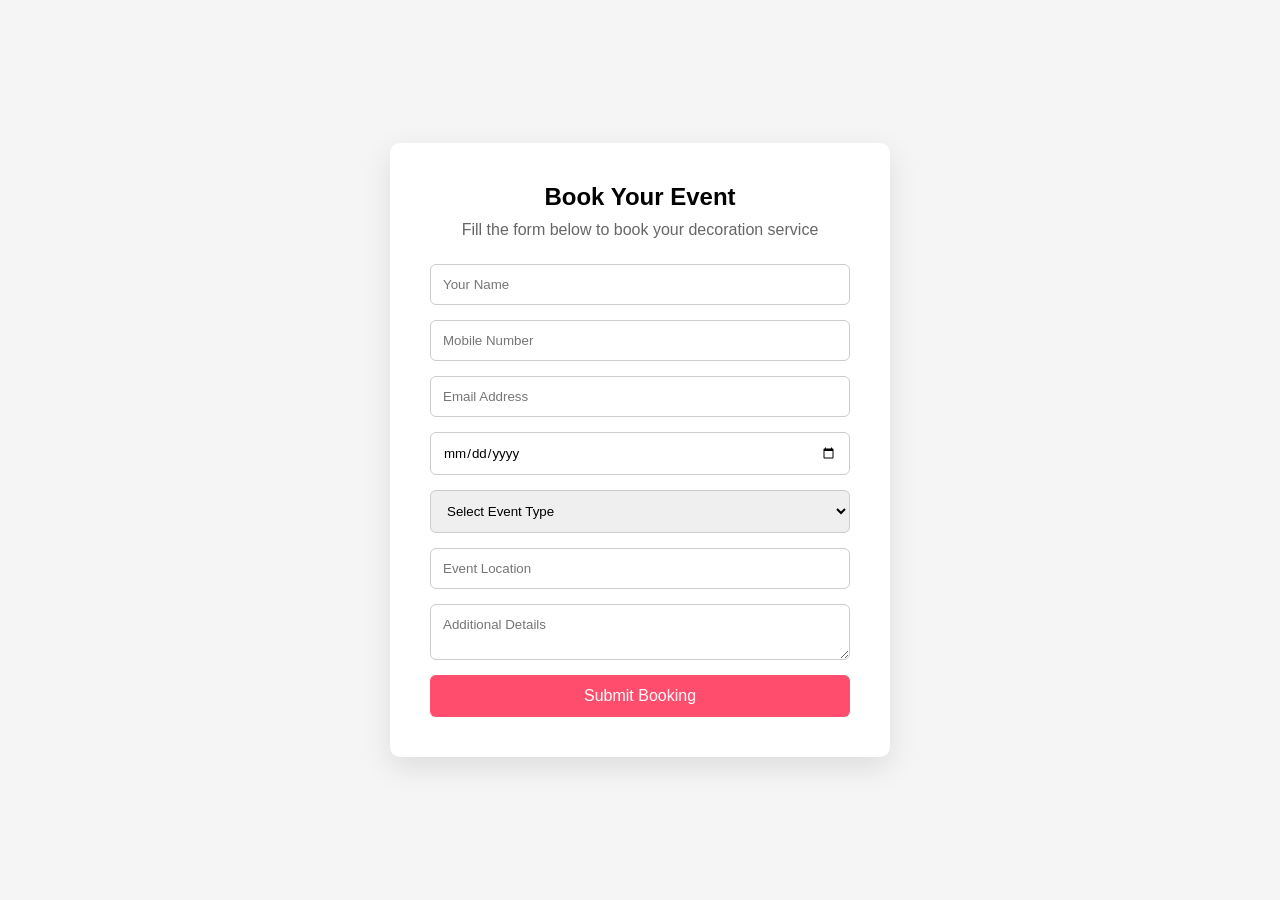
<file: create-event.html>
<!doctype html>
<html lang="en">
  <head>
    <meta charset="UTF-8" />
    <meta name="viewport" content="width=device-width, initial-scale=1.0" />
    <title>Event Booking</title>
    <link rel="stylesheet" href="CSS/create-event.css" />
  </head>

  <body>
    <section class="booking">
      <div class="booking-container">
        <h2>Book Your Event</h2>
        <p>Fill the form below to book your decoration service</p>

        <form id="bookingForm" >
          <input type="text" name="name" placeholder="Your Name" required />

          <input type="tel" name="phone" placeholder="Mobile Number" required />

          <input type="email" name="email" placeholder="Email Address" />

          <input type="date" name="date" required />

          <select name="eventType" required>
            <option value="">Select Event Type</option>
            <option>Wedding</option>
            <option>Birthday</option>
            <option>Anniversary</option>
            <option>Baby Shower</option>
            <option>Party</option>
          </select>

          <input type="text" name="location" placeholder="Event Location" required />

          <textarea name="details" placeholder="Additional Details"></textarea>

          <button type="submit">Submit Booking</button>
        </form>
      </div>
    </section>
    <script src="JS/create-event.js"></script>
  </body>
</html>
</file>
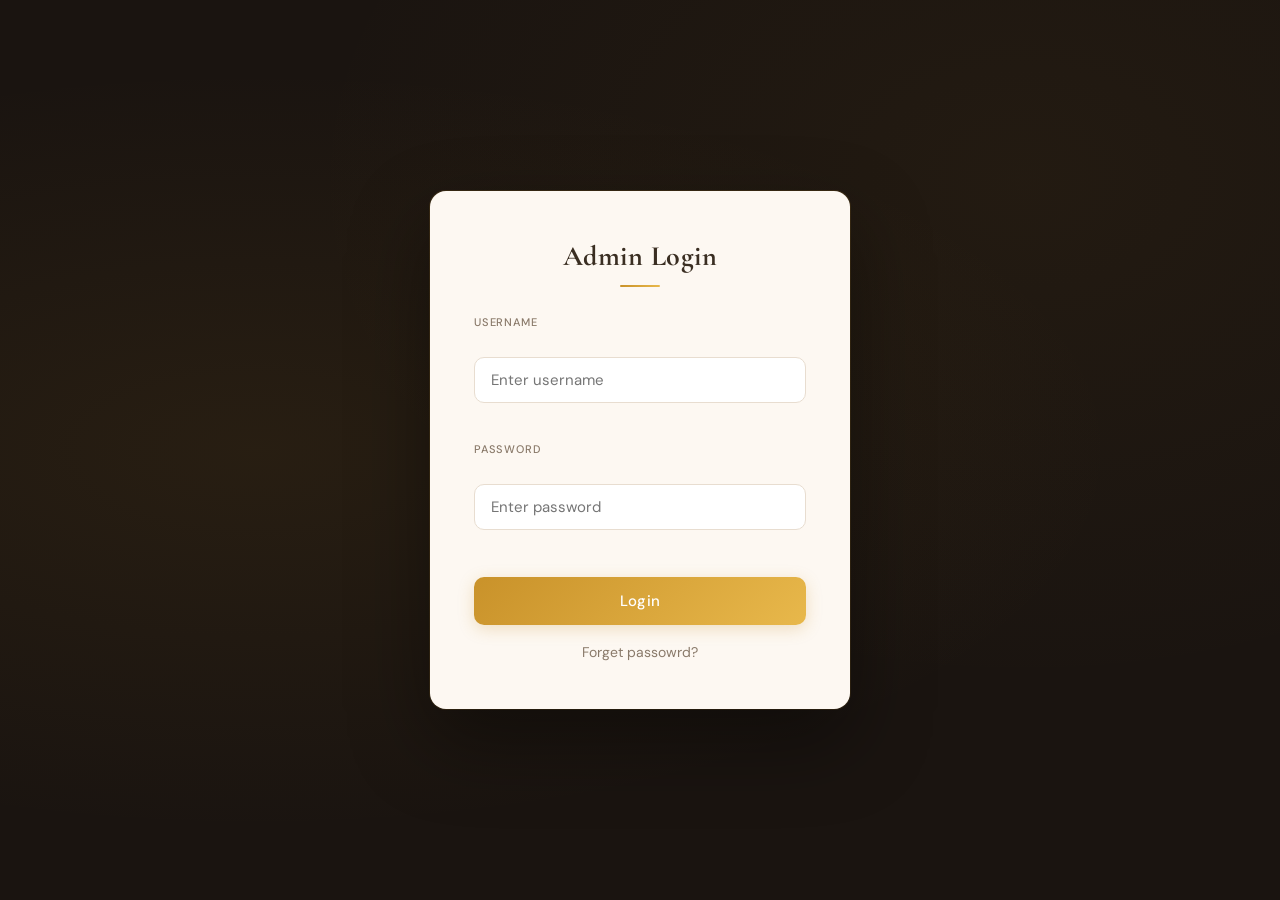
<file: dashboard.html>
<!doctype html>
<html lang="en">

<head>
  <meta charset="UTF-8" />
  <meta name="viewport" content="width=device-width, initial-scale=1.0" />
  <title>Admin Dashboard</title>
  <link rel="stylesheet" href="CSS/dashboard.css" />

</head>

<body>

  <!-- SIDEBAR -->
  <div class="sidebar">
    <div class="sidebar-header">
      <h2>Shiv Shakti Admin</h2>
    </div>
    <ul class="sidebar-nav">
      <li class="active" data-section="dashboard">Dashboard</li>
      <li data-section="specialization">Specialization</li>
      <li data-section="bookings">Bookings</li>
      <li data-section="enquiries">Enquiries</li>
      <li data-section="reviews">Reviews</li>
      <li data-section="settings">Settings</li>
    </ul>
  </div>

  <!-- MAIN CONTENT -->
  <div class="main-content">

    <!-- Top Header -->
    <div class="top-header">
      <div class="user-info">
        <span>Admin</span>
        <button class="logout-btn" onclick="logout()">Logout</button>
      </div>
    </div>

    <!-- DASHBOARD SUMMARY -->
    <div class="section" id="dashboard">
      <h2 class="section-title">Welcome to Admin Dashboard</h2>
      <div class="dashboard-summary">
        <div class="summary-card" id="total-enquiries">
          <h3>Enquiries</h3>
          <p>0</p>
        </div>
        <div class="summary-card" id="total-bookings">
          <h3>Bookings</h3>
          <p>0</p>
        </div>
        <div class="summary-card" id="total-specialization">
          <h3>Specialization</h3>
          <p>0</p>
        </div>
        <div class="summary-card" id="total-reviews">
          <h3>Reviews</h3>
          <p>0</p>
        </div>
      </div>
    </div>

    <!-- SPECIALIZATION SECTION -->
    <div class="section" id="specialization" style="display: none">
      <h2 class="section-title">Specialization Cards</h2>
      <button class="add-card-btn" id="addSpecBtn">+ Add New Card</button>
      <div class="cards-section" id="specialization-cards">
        <!-- Specialization cards dynamically added here -->
      </div>
    </div>

    <!-- BOOKINGS SECTION -->
    <div class="section" id="bookings" style="display: none">
      <h2 class="section-title">Bookings</h2>
      <div id="bookings-cards" class="cards-container"></div>
    </div>

    <!-- ENQUIRIES SECTION -->
    <div class="section" id="enquiries" style="display: none">
      <h2 class="section-title">Enquiries</h2>
      <div id="enquiries-cards" class="cards-container"></div>
    </div>

    <!-- REVIEWS SECTION -->
    <div class="section" id="reviews" style="display: none">
      <h2 class="section-title">Reviews</h2>
      <div id="reviews-cards" class="cards-container"></div>
    </div>
    <!-- SETTINGS SECTION -->
    <div class="section" id="settings" style="display: none">
      <h2 class="section-title">Account Settings</h2>
      <div class="settings-grid">

        <!-- Change Password -->
        <div class="settings-card">
          <h3 class="settings-card-title">🔒 Change Password</h3>
          <label class="settings-label">Current Password</label>
          <input type="password" id="currentPassword" placeholder="Enter current password" class="settings-input" />
          <label class="settings-label">New Password</label>
          <input type="password" id="newPassword" placeholder="Min. 6 characters" class="settings-input" />
          <label class="settings-label">Confirm New Password</label>
          <input type="password" id="confirmNewPassword" placeholder="Re-enter new password" class="settings-input" />
          <button onclick="changePassword()" class="settings-btn settings-btn-dark">Update Password</button>
          <div id="change-pass-msg" class="settings-msg"></div>
        </div>

        <!-- Delete Account -->
        <div class="settings-card settings-card-danger">
          <h3 class="settings-card-title danger">⚠️ Delete Account</h3>
          <p class="settings-desc">This will permanently delete the admin account. You will be redirected to
            registration to create a new one.</p>
          <label class="settings-label">Confirm Password</label>
          <input type="password" id="deletePassword" placeholder="Enter your password to confirm"
            class="settings-input settings-input-danger" />
          <button onclick="deleteAccount()" class="settings-btn settings-btn-danger">Delete Account</button>
          <div id="delete-acc-msg" class="settings-msg"></div>
        </div>

      </div>
    </div>

  </div>

  <!-- MODAL FOR ADD SPECIALIZATION CARD -->
  <div id="card-modal" class="modal">
    <div class="modal-content">
      <span class="close-btn">&times;</span>
      <h2 id="modal-title">Add New Specialization</h2>

      <form id="card-form">
        <label for="card-image">Cover Image *</label>
        <input type="file" id="card-image" accept="image/*" required />

        <label for="card-title">Title *</label>
        <input type="text" id="card-title" placeholder="e.g. Wedding, Birthday, Mandap" required />

        <label for="card-desc">Description *</label>
        <textarea id="card-desc" placeholder="Short description of this specialization" required></textarea>

        <button type="submit" id="modal-submit-btn">Add Card</button>
      </form>
    </div>
  </div>

  <script src="JS/dashboard.js"></script>
</body>

</html>
</file>
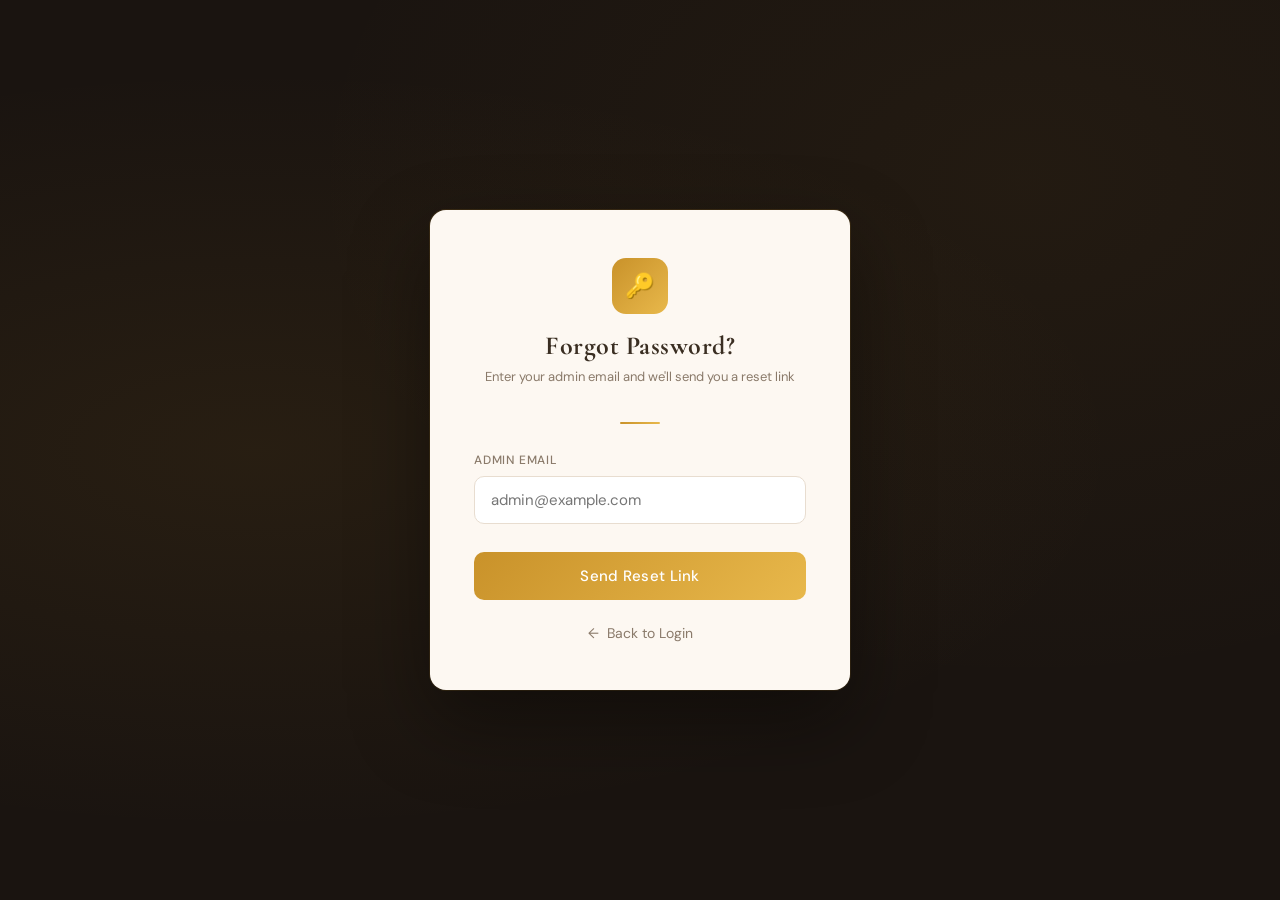
<file: forgot-password.html>
<!doctype html>
<html lang="en">
  <head>
    <meta charset="UTF-8" />
    <meta name="viewport" content="width=device-width, initial-scale=1.0" />
    <title>Forgot Password — Shiv Shakti Admin</title>
    <link href="https://fonts.googleapis.com/css2?family=Cormorant+Garamond:wght@400;600;700&family=DM+Sans:wght@300;400;500&display=swap" rel="stylesheet" />
    <style>
      *, *::before, *::after { box-sizing: border-box; margin: 0; padding: 0; }

      :root {
        --gold: #c9922a;
        --gold-light: #e8b84b;
        --dark: #1a1410;
        --card-bg: #fdf8f2;
        --border: #e8ddd0;
        --text: #3a2e22;
        --muted: #8a7a6a;
      }

      body {
        font-family: 'DM Sans', sans-serif;
        background: var(--dark);
        min-height: 100vh;
        display: flex;
        align-items: center;
        justify-content: center;
        padding: 20px;
        background-image:
          radial-gradient(ellipse at 20% 50%, rgba(201,146,42,0.08) 0%, transparent 60%),
          radial-gradient(ellipse at 80% 20%, rgba(201,146,42,0.05) 0%, transparent 50%);
      }

      .card {
        background: var(--card-bg);
        border-radius: 16px;
        padding: 48px 44px;
        width: 100%;
        max-width: 420px;
        box-shadow: 0 32px 80px rgba(0,0,0,0.4), 0 0 0 1px rgba(201,146,42,0.15);
        animation: slideUp 0.5s cubic-bezier(0.22, 1, 0.36, 1);
      }

      @keyframes slideUp {
        from { opacity: 0; transform: translateY(24px); }
        to   { opacity: 1; transform: translateY(0); }
      }

      .brand {
        text-align: center;
        margin-bottom: 36px;
      }

      .brand-icon {
        width: 56px;
        height: 56px;
        background: linear-gradient(135deg, var(--gold), var(--gold-light));
        border-radius: 14px;
        display: inline-flex;
        align-items: center;
        justify-content: center;
        margin-bottom: 16px;
        font-size: 24px;
      }

      .brand h1 {
        font-family: 'Cormorant Garamond', serif;
        font-size: 26px;
        font-weight: 700;
        color: var(--text);
        letter-spacing: 0.5px;
      }

      .brand p {
        font-size: 13px;
        color: var(--muted);
        margin-top: 6px;
        line-height: 1.5;
      }

      .divider {
        width: 40px;
        height: 2px;
        background: linear-gradient(90deg, var(--gold), var(--gold-light));
        margin: 0 auto 28px;
        border-radius: 2px;
      }

      label {
        display: block;
        font-size: 12px;
        font-weight: 500;
        letter-spacing: 0.8px;
        text-transform: uppercase;
        color: var(--muted);
        margin-bottom: 8px;
      }

      input {
        width: 100%;
        padding: 13px 16px;
        border: 1.5px solid var(--border);
        border-radius: 10px;
        font-family: 'DM Sans', sans-serif;
        font-size: 15px;
        color: var(--text);
        background: #fff;
        transition: border-color 0.2s, box-shadow 0.2s;
        outline: none;
      }

      input:focus {
        border-color: var(--gold);
        box-shadow: 0 0 0 3px rgba(201,146,42,0.12);
      }

      .field { margin-bottom: 24px; }

      button {
        width: 100%;
        padding: 14px;
        background: linear-gradient(135deg, var(--gold), var(--gold-light));
        color: #fff;
        border: none;
        border-radius: 10px;
        font-family: 'DM Sans', sans-serif;
        font-size: 15px;
        font-weight: 500;
        cursor: pointer;
        transition: opacity 0.2s, transform 0.15s;
        letter-spacing: 0.3px;
        margin-top: 4px;
      }

      button:hover:not(:disabled) { opacity: 0.9; transform: translateY(-1px); }
      button:active:not(:disabled) { transform: translateY(0); }
      button:disabled { opacity: 0.6; cursor: not-allowed; }

      .message {
        margin-top: 20px;
        padding: 12px 16px;
        border-radius: 8px;
        font-size: 14px;
        text-align: center;
        display: none;
      }

      .message.success {
        background: #f0faf3;
        color: #2d7a47;
        border: 1px solid #b6e2c6;
        display: block;
      }

      .message.error {
        background: #fff5f5;
        color: #c0392b;
        border: 1px solid #f5c6c6;
        display: block;
      }

      .back-link {
        display: block;
        text-align: center;
        margin-top: 24px;
        color: var(--muted);
        text-decoration: none;
        font-size: 14px;
        transition: color 0.2s;
      }

      .back-link:hover { color: var(--gold); }
      .back-link span { margin-right: 4px; }
    </style>
  </head>
  <body>
    <div class="card">
      <div class="brand">
        <div class="brand-icon">🔑</div>
        <h1>Forgot Password?</h1>
        <p>Enter your admin email and we'll send you a reset link</p>
      </div>
      <div class="divider"></div>

      <div class="field">
        <label for="email">Admin Email</label>
        <input type="email" id="email" placeholder="admin@example.com" autocomplete="email" />
      </div>

      <button id="submitBtn" onclick="sendResetLink()">Send Reset Link</button>

      <div id="message" class="message"></div>

      <a href="login.html" class="back-link"><span>←</span> Back to Login</a>
    </div>

    <script>
      async function sendResetLink() {
        const email = document.getElementById("email").value.trim();
        const btn = document.getElementById("submitBtn");
        const msgEl = document.getElementById("message");

        msgEl.className = "message";
        msgEl.textContent = "";

        if (!email) {
          msgEl.className = "message error";
          msgEl.textContent = "Please enter your email address.";
          return;
        }

        btn.disabled = true;
        btn.textContent = "Sending...";

        try {
          const res = await fetch("/admin/forgot-password", {
            method: "POST",
            headers: { "Content-Type": "application/json" },
            body: JSON.stringify({ email }),
          });

          const result = await res.json();

          if (result.success) {
            msgEl.className = "message success";
            msgEl.textContent = "✅ A reset link has been sent. Check your inbox (and spam folder).";
            document.getElementById("email").value = "";
            btn.textContent = "Sent!";
          } else {
            msgEl.className = "message error";
            msgEl.textContent = "❌ " + (result.message || "Something went wrong.");
            btn.disabled = false;
            btn.textContent = "Send Reset Link";
          }
        } catch (err) {
          msgEl.className = "message error";
          msgEl.textContent = "❌ Server error. Make sure the server is running.";
          btn.disabled = false;
          btn.textContent = "Send Reset Link";
        }
      }

      document.addEventListener("DOMContentLoaded", () => {
        document.getElementById("email").addEventListener("keydown", (e) => {
          if (e.key === "Enter") sendResetLink();
        });
      });
    </script>
  </body>
</html>
</file>
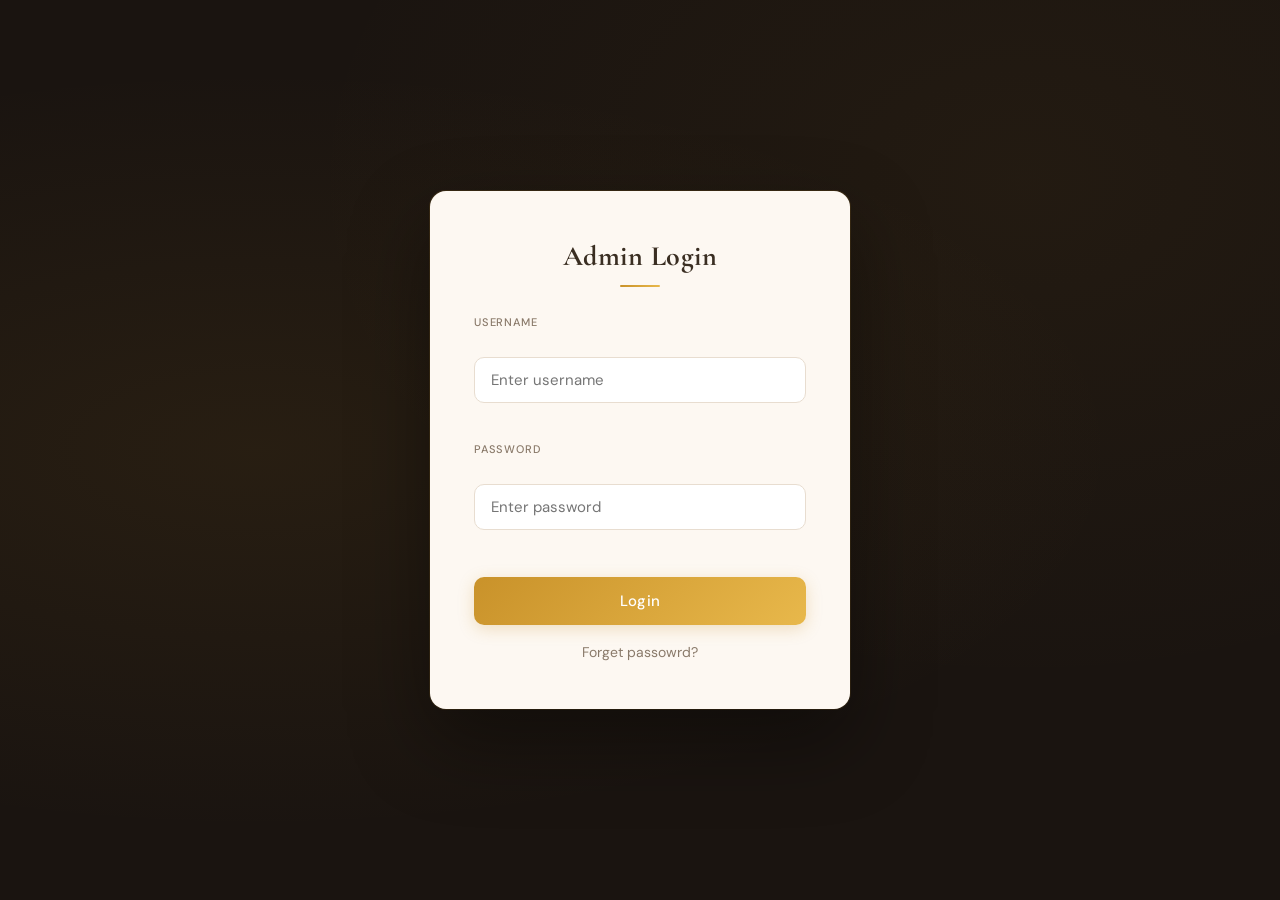
<file: login.html>
<!DOCTYPE html>
<html lang="en">
<head>
    <meta charset="UTF-8">
    <meta name="viewport" content="width=device-width, initial-scale=1.0">
    <link rel="stylesheet" href="CSS/login.css">
    <title>Admin Login</title>
</head>

<body>

    <div class="login-container">

        <h2>Admin Login</h2>

        <form>

            <div>
                <label>Username</label><br>
                <input type="text" id="username" placeholder="Enter username">
            </div>

            <br>

            <div>
                <label>Password</label><br>
                <input type="password" id="password" placeholder="Enter password">
            </div>

            <br>

            <button type="button" onclick="login()">Login</button>
            <a href="forgot-password.html">Forget passowrd?</a>

        </form>

    </div>
    <script src="JS/login.js"></script>
</body>
</html>
</file>
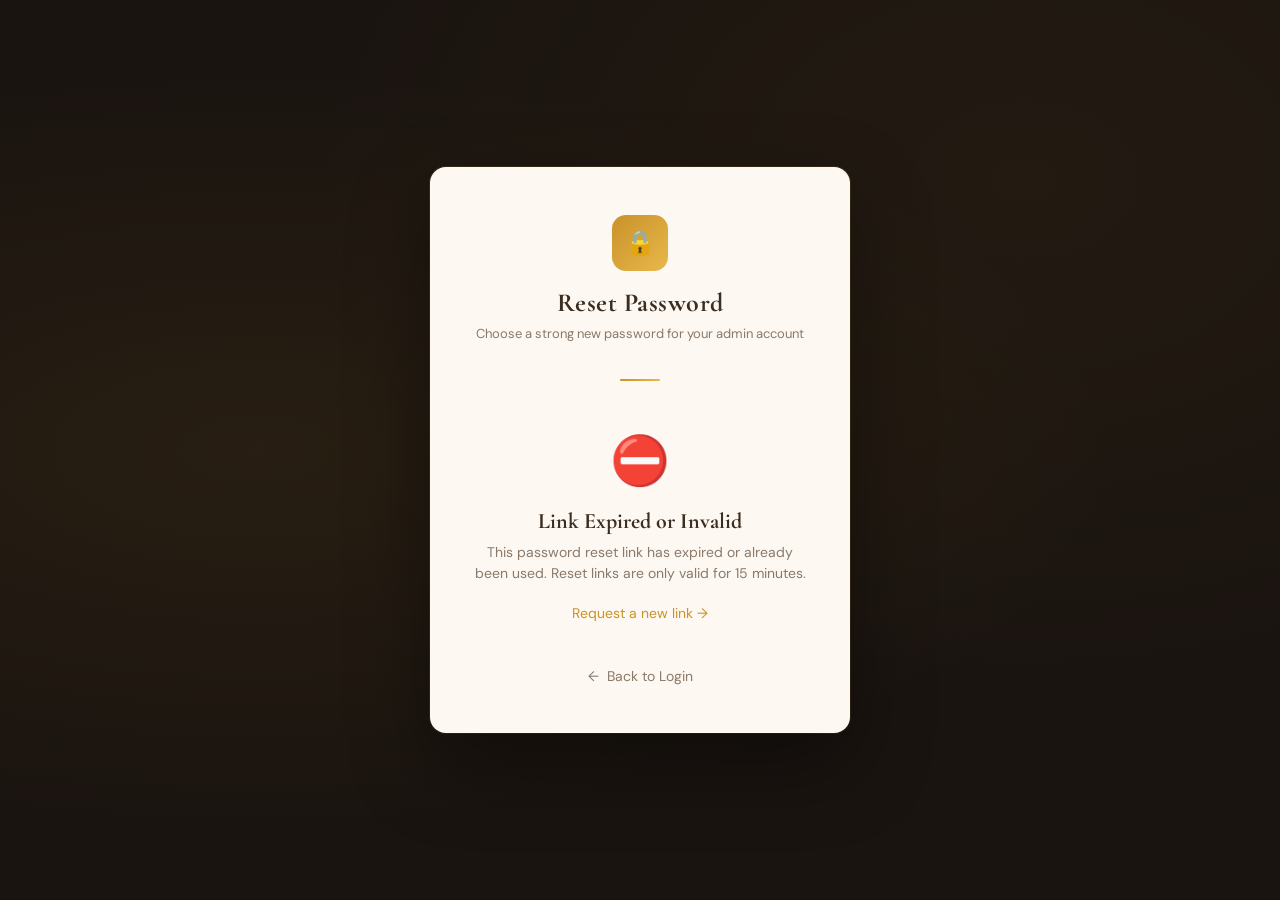
<file: reset-password.html>
<!doctype html>
<html lang="en">

<head>
  <meta charset="UTF-8" />
  <meta name="viewport" content="width=device-width, initial-scale=1.0" />
  <title>Reset Password — Shiv Shakti Admin</title>
  <link
    href="https://fonts.googleapis.com/css2?family=Cormorant+Garamond:wght@400;600;700&family=DM+Sans:wght@300;400;500&display=swap"
    rel="stylesheet" />
  <style>
    *,
    *::before,
    *::after {
      box-sizing: border-box;
      margin: 0;
      padding: 0;
    }

    :root {
      --gold: #c9922a;
      --gold-light: #e8b84b;
      --dark: #1a1410;
      --card-bg: #fdf8f2;
      --border: #e8ddd0;
      --text: #3a2e22;
      --muted: #8a7a6a;
    }

    body {
      font-family: 'DM Sans', sans-serif;
      background: var(--dark);
      min-height: 100vh;
      display: flex;
      align-items: center;
      justify-content: center;
      padding: 20px;
      background-image:
        radial-gradient(ellipse at 20% 50%, rgba(201, 146, 42, 0.08) 0%, transparent 60%),
        radial-gradient(ellipse at 80% 20%, rgba(201, 146, 42, 0.05) 0%, transparent 50%);
    }

    .card {
      background: var(--card-bg);
      border-radius: 16px;
      padding: 48px 44px;
      width: 100%;
      max-width: 420px;
      box-shadow: 0 32px 80px rgba(0, 0, 0, 0.4), 0 0 0 1px rgba(201, 146, 42, 0.15);
      animation: slideUp 0.5s cubic-bezier(0.22, 1, 0.36, 1);
    }

    @keyframes slideUp {
      from {
        opacity: 0;
        transform: translateY(24px);
      }

      to {
        opacity: 1;
        transform: translateY(0);
      }
    }

    .brand {
      text-align: center;
      margin-bottom: 36px;
    }

    .brand-icon {
      width: 56px;
      height: 56px;
      background: linear-gradient(135deg, var(--gold), var(--gold-light));
      border-radius: 14px;
      display: inline-flex;
      align-items: center;
      justify-content: center;
      margin-bottom: 16px;
      font-size: 24px;
    }

    .brand h1 {
      font-family: 'Cormorant Garamond', serif;
      font-size: 26px;
      font-weight: 700;
      color: var(--text);
      letter-spacing: 0.5px;
    }

    .brand p {
      font-size: 13px;
      color: var(--muted);
      margin-top: 6px;
      line-height: 1.5;
    }

    .divider {
      width: 40px;
      height: 2px;
      background: linear-gradient(90deg, var(--gold), var(--gold-light));
      margin: 0 auto 28px;
      border-radius: 2px;
    }

    label {
      display: block;
      font-size: 12px;
      font-weight: 500;
      letter-spacing: 0.8px;
      text-transform: uppercase;
      color: var(--muted);
      margin-bottom: 8px;
    }

    .input-wrap {
      position: relative;
    }

    input[type="password"],
    input[type="text"] {
      width: 100%;
      padding: 13px 44px 13px 16px;
      border: 1.5px solid var(--border);
      border-radius: 10px;
      font-family: 'DM Sans', sans-serif;
      font-size: 15px;
      color: var(--text);
      background: #fff;
      transition: border-color 0.2s, box-shadow 0.2s;
      outline: none;
    }

    input:focus {
      border-color: var(--gold);
      box-shadow: 0 0 0 3px rgba(201, 146, 42, 0.12);
    }

    .toggle-eye {
      position: absolute;
      right: 14px;
      top: 50%;
      transform: translateY(-50%);
      background: none;
      border: none;
      cursor: pointer;
      font-size: 18px;
      color: var(--muted);
      width: auto;
      padding: 0;
      margin: 0;
    }

    .toggle-eye:hover {
      color: var(--gold);
    }

    .field {
      margin-bottom: 20px;
    }

    .strength-bar {
      height: 4px;
      border-radius: 4px;
      background: #e8ddd0;
      margin-top: 8px;
      overflow: hidden;
    }

    .strength-fill {
      height: 100%;
      border-radius: 4px;
      transition: width 0.3s, background 0.3s;
      width: 0%;
    }

    .strength-text {
      font-size: 11px;
      color: var(--muted);
      margin-top: 4px;
    }

    button[type="button"]:not(.toggle-eye) {
      width: 100%;
      padding: 14px;
      background: linear-gradient(135deg, var(--gold), var(--gold-light));
      color: #fff;
      border: none;
      border-radius: 10px;
      font-family: 'DM Sans', sans-serif;
      font-size: 15px;
      font-weight: 500;
      cursor: pointer;
      transition: opacity 0.2s, transform 0.15s;
      letter-spacing: 0.3px;
      margin-top: 8px;
    }

    button[type="button"]:not(.toggle-eye):hover:not(:disabled) {
      opacity: 0.9;
      transform: translateY(-1px);
    }

    button[type="button"]:not(.toggle-eye):disabled {
      opacity: 0.6;
      cursor: not-allowed;
    }

    .message {
      margin-top: 20px;
      padding: 12px 16px;
      border-radius: 8px;
      font-size: 14px;
      text-align: center;
      display: none;
    }

    .message.success {
      background: #f0faf3;
      color: #2d7a47;
      border: 1px solid #b6e2c6;
      display: block;
    }

    .message.error {
      background: #fff5f5;
      color: #c0392b;
      border: 1px solid #f5c6c6;
      display: block;
    }

    /* Invalid token state */
    .invalid-token {
      text-align: center;
      padding: 20px 0;
    }

    .invalid-token .icon {
      font-size: 48px;
      margin-bottom: 16px;
    }

    .invalid-token h2 {
      font-family: 'Cormorant Garamond', serif;
      font-size: 22px;
      color: var(--text);
      margin-bottom: 8px;
    }

    .invalid-token p {
      color: var(--muted);
      font-size: 14px;
      line-height: 1.5;
    }

    .back-link {
      display: block;
      text-align: center;
      margin-top: 24px;
      color: var(--muted);
      text-decoration: none;
      font-size: 14px;
      transition: color 0.2s;
    }

    .back-link:hover {
      color: var(--gold);
    }

    .back-link span {
      margin-right: 4px;
    }

    #form-section {
      display: none;
    }

    #loading-section {
      text-align: center;
      padding: 20px 0;
      color: var(--muted);
      font-size: 14px;
    }

    #invalid-section {
      display: none;
    }
  </style>
</head>

<body>
  <div class="card">
    <div class="brand">
      <div class="brand-icon">🔒</div>
      <h1>Reset Password</h1>
      <p>Choose a strong new password for your admin account</p>
    </div>
    <div class="divider"></div>

    <!-- Loading state while verifying token -->
    <div id="loading-section">⏳ Verifying your reset link...</div>

    <!-- Invalid token state -->
    <div id="invalid-section" class="invalid-token">
      <div class="icon">⛔</div>
      <h2>Link Expired or Invalid</h2>
      <p>This password reset link has expired or already been used. Reset links are only valid for 15 minutes.</p>
      <a href="forgot-password.html" class="back-link"
        style="margin-top:20px; display:inline-block; color: var(--gold);">Request a new link →</a>
    </div>

    <!-- The actual reset form (shown after token verified) -->
    <div id="form-section">
      <div class="field">
        <label for="newPassword">New Password</label>
        <div class="input-wrap">
          <input type="password" id="newPassword" placeholder="Min. 6 characters" oninput="checkStrength()" />
          <button class="toggle-eye" onclick="toggleVisibility('newPassword', this)" type="button">👁️</button>
        </div>
        <div class="strength-bar">
          <div class="strength-fill" id="strength-fill"></div>
        </div>
        <div class="strength-text" id="strength-text"></div>
      </div>

      <div class="field">
        <label for="confirmPassword">Confirm Password</label>
        <div class="input-wrap">
          <input type="password" id="confirmPassword" placeholder="Re-enter password" />
          <button class="toggle-eye" onclick="toggleVisibility('confirmPassword', this)" type="button">👁️</button>
        </div>
      </div>

      <button type="button" id="submitBtn" onclick="resetPassword()">Reset Password</button>

      <div id="message" class="message"></div>
    </div>

    <a href="login.html" class="back-link"><span>←</span> Back to Login</a>
  </div>

  <script>
    // Get token from URL query param
    const urlParams = new URLSearchParams(window.location.search);
    const token = urlParams.get("token");

    // On page load — verify token with server
    window.addEventListener("DOMContentLoaded", async () => {
      if (!token) {
        showInvalid();
        return;
      }

      try {
        const res = await fetch(`/admin/reset-password/${token}`);
        const result = await res.json();

        if (result.valid) {
          document.getElementById("loading-section").style.display = "none";
          document.getElementById("form-section").style.display = "block";
        } else {
          showInvalid();
        }
      } catch (err) {
        showInvalid();
      }
    });

    function showInvalid() {
      document.getElementById("loading-section").style.display = "none";
      document.getElementById("invalid-section").style.display = "block";
    }

    function toggleVisibility(inputId, btn) {
      const input = document.getElementById(inputId);
      if (input.type === "password") {
        input.type = "text";
        btn.textContent = "🙈";
      } else {
        input.type = "password";
        btn.textContent = "👁️";
      }
    }

    function checkStrength() {
      const val = document.getElementById("newPassword").value;
      const fill = document.getElementById("strength-fill");
      const text = document.getElementById("strength-text");

      let strength = 0;
      if (val.length >= 6) strength++;
      if (val.length >= 10) strength++;
      if (/[A-Z]/.test(val)) strength++;
      if (/[0-9]/.test(val)) strength++;
      if (/[^A-Za-z0-9]/.test(val)) strength++;

      const levels = [
        { pct: "0%", color: "", label: "" },
        { pct: "25%", color: "#e74c3c", label: "Weak" },
        { pct: "50%", color: "#e67e22", label: "Fair" },
        { pct: "75%", color: "#f1c40f", label: "Good" },
        { pct: "90%", color: "#2ecc71", label: "Strong" },
        { pct: "100%", color: "#27ae60", label: "Very Strong" },
      ];

      const level = levels[Math.min(strength, 5)];
      fill.style.width = level.pct;
      fill.style.background = level.color;
      text.textContent = level.label;
    }

    async function resetPassword() {
      const newPassword = document.getElementById("newPassword").value;
      const confirmPassword = document.getElementById("confirmPassword").value;
      const btn = document.getElementById("submitBtn");
      const msgEl = document.getElementById("message");

      msgEl.className = "message";
      msgEl.textContent = "";

      if (!newPassword || !confirmPassword) {
        msgEl.className = "message error";
        msgEl.textContent = "❌ Please fill in both fields.";
        return;
      }

      if (newPassword.length < 6) {
        msgEl.className = "message error";
        msgEl.textContent = "❌ Password must be at least 6 characters.";
        return;
      }

      if (newPassword !== confirmPassword) {
        msgEl.className = "message error";
        msgEl.textContent = "❌ Passwords do not match.";
        return;
      }

      btn.disabled = true;
      btn.textContent = "Resetting...";

      try {
        const res = await fetch(`/admin/reset-password`, {
          method: "POST",
          headers: { "Content-Type": "application/json" },
          body: JSON.stringify({ token, newPassword }),
        });

        const result = await res.json();

        if (result.success) {
          msgEl.className = "message success";
          msgEl.textContent = "✅ " + result.message;
          btn.textContent = "Done!";
          // Redirect to login after 2.5 seconds
          setTimeout(() => { window.location.href = "login.html"; }, 2500);
        } else {
          msgEl.className = "message error";
          msgEl.textContent = "❌ " + (result.message || "Reset failed.");
          btn.disabled = false;
          btn.textContent = "Reset Password";
        }
      } catch (err) {
        msgEl.className = "message error";
        msgEl.textContent = "❌ Server error. Please try again.";
        btn.disabled = false;
        btn.textContent = "Reset Password";
      }
    }
  </script>
</body>

</html>
</file>
<file: CSS/create-event.css>
*{
margin:0;
padding:0;
box-sizing:border-box;
font-family:sans-serif;
}

body{
background:#f5f5f5;
}

.booking{
height:100vh;
display:flex;
justify-content:center;
align-items:center;
padding:20px;
}

.booking-container{
background:#fff;
padding:40px;
border-radius:10px;
width:100%;
max-width:500px;
box-shadow:0 10px 30px rgba(0,0,0,0.1);
text-align:center;
}

.booking-container h2{
margin-bottom:10px;
}

.booking-container p{
margin-bottom:25px;
color:#666;
}

form{
display:flex;
flex-direction:column;
gap:15px;
}

input,select,textarea{
padding:12px;
border:1px solid #ccc;
border-radius:6px;
outline:none;
}

button{
padding:12px;
border:none;
background:#ff4d6d;
color:#fff;
border-radius:6px;
cursor:pointer;
font-size:16px;
}
</file>
<file: CSS/dashboard.css>
@import url('https://fonts.googleapis.com/css2?family=Cormorant+Garamond:wght@400;600;700&family=DM+Sans:wght@300;400;500&display=swap');

/* ===============================
   RESET
================================ */
* {
  margin: 0;
  padding: 0;
  box-sizing: border-box;
  font-family: 'DM Sans', sans-serif;
}

:root {
  --gold: #c9922a;
  --gold-light: #e8b84b;
  --dark: #1a1410;
  --dark-2: #221c15;
  --dark-3: #2d241a;
  --card-bg: #fdf8f2;
  --border: #e8ddd0;
  --text: #3a2e22;
  --muted: #8a7a6a;
  --sidebar-width: 250px;
}

body {
  background: #f5efe6;
  color: var(--text);
  display: flex;
  min-height: 100vh;
}

/* ===============================
   SIDEBAR
================================ */
.sidebar {
  width: var(--sidebar-width);
  height: 100vh;
  background: var(--dark);
  position: fixed;
  left: 0;
  top: 0;
  display: flex;
  flex-direction: column;
  box-shadow: 4px 0 24px rgba(0,0,0,0.2);
  background-image:
    radial-gradient(ellipse at 0% 0%, rgba(201,146,42,0.08) 0%, transparent 60%),
    radial-gradient(ellipse at 100% 100%, rgba(201,146,42,0.05) 0%, transparent 50%);
}

.sidebar-header {
  padding: 28px 24px 20px;
  border-bottom: 1px solid rgba(201,146,42,0.2);
}

.sidebar-header h2 {
  font-family: 'Cormorant Garamond', serif;
  font-size: 20px;
  font-weight: 700;
  color: var(--gold-light);
  letter-spacing: 0.5px;
  line-height: 1.3;
}

.sidebar-nav {
  list-style: none;
  padding: 16px 12px;
  flex: 1;
}

.sidebar-nav li {
  padding: 11px 16px;
  margin-bottom: 4px;
  border-radius: 10px;
  cursor: pointer;
  font-size: 14px;
  font-weight: 400;
  color: rgba(255,255,255,0.5);
  transition: all 0.2s ease;
  letter-spacing: 0.3px;
}

.sidebar-nav li:hover {
  background: rgba(201,146,42,0.1);
  color: var(--gold-light);
}

.sidebar-nav .active {
  background: linear-gradient(135deg, rgba(201,146,42,0.2), rgba(232,184,75,0.1));
  color: var(--gold-light);
  font-weight: 500;
  border: 1px solid rgba(201,146,42,0.25);
}

/* ===============================
   MAIN CONTENT
================================ */
.main-content {
  margin-left: var(--sidebar-width);
  width: 100%;
  padding: 28px 36px;
  min-height: 100vh;
}

/* ===============================
   TOP HEADER
================================ */
.top-header {
  display: flex;
  justify-content: flex-end;
  align-items: center;
  margin-bottom: 28px;
  background: var(--card-bg);
  padding: 14px 24px;
  border-radius: 12px;
  box-shadow: 0 2px 12px rgba(0,0,0,0.06);
  border: 1px solid var(--border);
}

.user-info {
  display: flex;
  align-items: center;
  gap: 14px;
}

.user-info span {
  font-size: 14px;
  font-weight: 500;
  color: var(--muted);
}

.logout-btn {
  background: transparent;
  color: var(--gold);
  border: 1.5px solid var(--gold);
  padding: 7px 16px;
  border-radius: 8px;
  cursor: pointer;
  font-size: 13px;
  font-weight: 500;
  font-family: 'DM Sans', sans-serif;
  transition: all 0.2s ease;
}

.logout-btn:hover {
  background: var(--gold);
  color: #fff;
}

/* ===============================
   SECTION TITLE
================================ */
.section-title {
  font-family: 'Cormorant Garamond', serif;
  font-size: 26px;
  font-weight: 700;
  color: var(--text);
  margin-bottom: 24px;
  letter-spacing: 0.3px;
}

.section-title::after {
  content: '';
  display: block;
  width: 36px;
  height: 2px;
  background: linear-gradient(90deg, var(--gold), var(--gold-light));
  margin-top: 8px;
  border-radius: 2px;
}

/* ===============================
   DASHBOARD SUMMARY
================================ */
.dashboard-summary {
  display: grid;
  grid-template-columns: repeat(auto-fit, minmax(200px, 1fr));
  gap: 20px;
  margin-top: 8px;
}

.summary-card {
  background: var(--card-bg);
  padding: 24px 20px;
  border-radius: 14px;
  box-shadow: 0 4px 16px rgba(0,0,0,0.06);
  border: 1px solid var(--border);
  transition: transform 0.2s ease, box-shadow 0.2s ease;
  position: relative;
  overflow: hidden;
}

.summary-card::before {
  content: '';
  position: absolute;
  top: 0; left: 0;
  width: 4px;
  height: 100%;
  background: linear-gradient(180deg, var(--gold), var(--gold-light));
  border-radius: 4px 0 0 4px;
}

.summary-card:hover {
  transform: translateY(-3px);
  box-shadow: 0 8px 24px rgba(0,0,0,0.1);
}

.summary-card h3 {
  font-size: 12px;
  font-weight: 500;
  color: var(--muted);
  text-transform: uppercase;
  letter-spacing: 0.8px;
  margin-bottom: 10px;
}

.summary-card p {
  font-family: 'Cormorant Garamond', serif;
  font-size: 36px;
  font-weight: 700;
  color: var(--text);
  line-height: 1;
}

/* ===============================
   CARDS SECTION (Specialization/Gallery)
================================ */
.cards-section {
  display: flex;
  flex-wrap: wrap;
  gap: 20px;
  margin-top: 8px;
}

.card {
  background: var(--card-bg);
  border-radius: 14px;
  box-shadow: 0 4px 16px rgba(0,0,0,0.06);
  border: 1px solid var(--border);
  overflow: hidden;
  width: 30%;
  transition: transform 0.2s ease, box-shadow 0.2s ease;
}

.card:hover {
  transform: translateY(-3px);
  box-shadow: 0 8px 24px rgba(0,0,0,0.1);
}

.card img {
  width: 100%;
  height: 170px;
  object-fit: cover;
}

.card h3 {
  font-family: 'Cormorant Garamond', serif;
  font-size: 17px;
  font-weight: 600;
  color: var(--text);
  margin: 12px 14px 4px;
}

.card p {
  font-size: 13px;
  color: var(--muted);
  margin: 0 14px 10px;
  line-height: 1.5;
}

.card-actions {
  display: flex;
  gap: 8px;
  margin: 0 14px 14px;
}

.card-actions button {
  flex: 1;
  height: 34px;
  border-radius: 8px;
  border: none;
  font-family: 'DM Sans', sans-serif;
  font-size: 13px;
  font-weight: 500;
  cursor: pointer;
  transition: opacity 0.2s, transform 0.15s;
}

.card-actions button:hover { opacity: 0.88; transform: translateY(-1px); }
.card-actions button:disabled { opacity: 0.5; cursor: not-allowed; transform: none; }

.card-actions .approve-btn {
  background: linear-gradient(135deg, var(--gold), var(--gold-light));
  color: #fff;
}

.card-actions .delete-btn {
  background: #fff0f0;
  color: #c0392b;
  border: 1.5px solid #f5c6c6 !important;
}

.card-actions .delete-btn:hover {
  background: #ffe0e0;
}

.status-text {
  font-size: 13px;
  color: var(--muted);
  margin: 0 14px 8px !important;
}

/* ===============================
   ADD CARD BUTTON
================================ */
.add-card-btn {
  background: linear-gradient(135deg, var(--gold), var(--gold-light));
  color: #fff;
  border: none;
  padding: 10px 20px;
  border-radius: 9px;
  cursor: pointer;
  font-family: 'DM Sans', sans-serif;
  font-size: 14px;
  font-weight: 500;
  margin-bottom: 8px;
  box-shadow: 0 4px 12px rgba(201,146,42,0.25);
  transition: opacity 0.2s, transform 0.15s;
}

.add-card-btn:hover { opacity: 0.9; transform: translateY(-1px); }

/* ===============================
   BOOKINGS / ENQUIRIES CARDS
================================ */
.cards-container {
  display: flex;
  flex-direction: row;
  flex-wrap: wrap;
  gap: 20px;
}

.cards-container .card {
  width: 30%;
}

/* ===============================
   MODAL
================================ */
.modal {
  position: fixed;
  left: 0; top: 0;
  width: 100%; height: 100%;
  background: rgba(26,20,16,0.7);
  display: none;
  justify-content: center;
  align-items: center;
  z-index: 1000;
  backdrop-filter: blur(4px);
}

.modal-content {
  background: var(--card-bg);
  padding: 36px 32px;
  width: 420px;
  border-radius: 16px;
  position: relative;
  box-shadow: 0 32px 80px rgba(0,0,0,0.3), 0 0 0 1px rgba(201,146,42,0.15);
  animation: slideUp 0.3s cubic-bezier(0.22, 1, 0.36, 1);
}

@keyframes slideUp {
  from { opacity: 0; transform: translateY(20px); }
  to   { opacity: 1; transform: translateY(0); }
}

.modal-content h2 {
  font-family: 'Cormorant Garamond', serif;
  font-size: 22px;
  font-weight: 700;
  color: var(--text);
  margin-bottom: 20px;
}

.close-btn {
  position: absolute;
  right: 18px; top: 14px;
  font-size: 22px;
  cursor: pointer;
  color: var(--muted);
  transition: color 0.2s;
  line-height: 1;
}

.close-btn:hover { color: var(--text); }

.modal-content label {
  display: block;
  font-size: 11px;
  font-weight: 500;
  letter-spacing: 0.8px;
  text-transform: uppercase;
  color: var(--muted);
  margin: 14px 0 6px;
}

.modal-content input,
.modal-content textarea {
  width: 100%;
  padding: 11px 14px;
  border: 1.5px solid var(--border);
  border-radius: 9px;
  font-family: 'DM Sans', sans-serif;
  font-size: 14px;
  color: var(--text);
  background: #fff;
  outline: none;
  transition: border-color 0.2s, box-shadow 0.2s;
}

.modal-content input:focus,
.modal-content textarea:focus {
  border-color: var(--gold);
  box-shadow: 0 0 0 3px rgba(201,146,42,0.12);
}

.modal-content textarea {
  resize: none;
  height: 90px;
}

#modal-submit-btn {
  margin-top: 20px;
  width: 100%;
  padding: 12px;
  background: linear-gradient(135deg, var(--gold), var(--gold-light));
  color: #fff;
  border: none;
  border-radius: 10px;
  font-family: 'DM Sans', sans-serif;
  font-size: 14px;
  font-weight: 500;
  cursor: pointer;
  box-shadow: 0 4px 14px rgba(201,146,42,0.25);
  transition: opacity 0.2s, transform 0.15s;
}

#modal-submit-btn:hover { opacity: 0.9; transform: translateY(-1px); }
#modal-submit-btn:disabled { opacity: 0.6; cursor: not-allowed; transform: none; }

/* ===============================
   RESPONSIVE
================================ */
@media (min-width: 1400px) {
  .card { width: 22%; }
}

@media (max-width: 1399px) {
  .card { width: 30%; }
}

@media (max-width: 1023px) {
  :root { --sidebar-width: 200px; }
  .main-content { padding: 20px; }
  .card { width: 45%; }
  .dashboard-summary { grid-template-columns: repeat(2, 1fr); }
}

@media (max-width: 768px) {
  body { flex-direction: column; }

  .sidebar {
    position: relative;
    width: 100%;
    height: auto;
  }

  .sidebar-nav {
    display: flex;
    overflow-x: auto;
    padding: 10px;
  }

  .sidebar-nav li { white-space: nowrap; }

  .main-content {
    margin-left: 0;
    padding: 20px;
  }

  .dashboard-summary { grid-template-columns: 1fr 1fr; }
  .card { width: 100%; }
  .cards-container .card { width: 100%; }
}

@media (max-width: 480px) {
  .main-content { padding: 15px; }
  .section-title { font-size: 20px; }
  .dashboard-summary { grid-template-columns: 1fr; }
  .card img { height: 140px; }
  .modal-content { width: 92%; padding: 28px 20px; }
}




/* ===============================
   CHANGE PASSWORD SECTION
================================ */
#change-password-box {
  background: var(--card-bg);
  border: 1px solid var(--border);
  border-radius: 16px;
  padding: 36px 32px;
  max-width: 480px;
  box-shadow: 0 4px 16px rgba(0,0,0,0.06);
}

#change-password-box .field {
  margin-bottom: 18px;
}

#change-password-box label {
  display: block;
  font-size: 11px;
  font-weight: 500;
  letter-spacing: 0.8px;
  text-transform: uppercase;
  color: var(--muted);
  margin-bottom: 7px;
}

#change-password-box input {
  width: 100%;
  padding: 12px 16px;
  border: 1.5px solid var(--border);
  border-radius: 10px;
  font-family: 'DM Sans', sans-serif;
  font-size: 15px;
  color: var(--text);
  background: #fff;
  outline: none;
  transition: border-color 0.2s, box-shadow 0.2s;
}

#change-password-box input:focus {
  border-color: var(--gold);
  box-shadow: 0 0 0 3px rgba(201,146,42,0.12);
}

#change-pass-btn {
  width: 100%;
  padding: 13px;
  background: linear-gradient(135deg, var(--gold), var(--gold-light));
  color: #fff;
  border: none;
  border-radius: 10px;
  font-family: 'DM Sans', sans-serif;
  font-size: 15px;
  font-weight: 500;
  cursor: pointer;
  margin-top: 8px;
  box-shadow: 0 4px 14px rgba(201,146,42,0.25);
  transition: opacity 0.2s, transform 0.15s;
}

#change-pass-btn:hover:not(:disabled) { opacity: 0.9; transform: translateY(-1px); }
#change-pass-btn:disabled { opacity: 0.6; cursor: not-allowed; }


/* ===============================
   DELETE ACCOUNT BUTTON
================================ */
#delete-account-btn {
  width: 100%;
  padding: 13px;
  background: transparent;
  color: #c0392b;
  border: 1.5px solid #f5c6c6;
  border-radius: 10px;
  font-family: 'DM Sans', sans-serif;
  font-size: 15px;
  font-weight: 500;
  cursor: pointer;
  transition: all 0.2s ease;
}

#delete-account-btn:hover:not(:disabled) {
  background: #fff0f0;
  border-color: #c0392b;
}

#delete-account-btn:disabled {
  opacity: 0.6;
  cursor: not-allowed;
}


  /* Image Manager Modal */
      #image-modal {
        display: none;
        position: fixed;
        z-index: 1100;
        left: 0; top: 0;
        width: 100%; height: 100%;
        background: rgba(0,0,0,0.6);
        overflow-y: auto;
      }
      #image-modal .modal-content {
        background: #fff;
        margin: 40px auto;
        padding: 30px;
        border-radius: 10px;
        width: 90%;
        max-width: 700px;
        position: relative;
      }
      #image-modal-close {
        position: absolute;
        top: 12px; right: 18px;
        font-size: 24px;
        cursor: pointer;
        background: none;
        border: none;
        color: #333;
      }
      #spec-images-container {
        display: grid;
        grid-template-columns: repeat(auto-fill, minmax(140px, 1fr));
        gap: 12px;
        margin: 16px 0 24px 0;
        min-height: 60px;
      }
      .spec-image-item {
        position: relative;
        border-radius: 8px;
        overflow: hidden;
        aspect-ratio: 1;
        background: #f0f0f0;
      }
      .spec-image-item img {
        width: 100%;
        height: 100%;
        object-fit: cover;
        display: block;
      }
      .delete-img-btn {
        position: absolute;
        top: 5px; right: 5px;
        background: rgba(220,50,50,0.85);
        color: white;
        border: none;
        border-radius: 50%;
        width: 26px; height: 26px;
        font-size: 13px;
        cursor: pointer;
        line-height: 1;
      }
      #image-form {
        display: flex;
        gap: 10px;
        align-items: center;
        flex-wrap: wrap;
        border-top: 1px solid #eee;
        padding-top: 16px;
      }
      #image-form input[type="file"] {
        flex: 1;
        min-width: 180px;
      }
      #image-submit-btn {
        background: #4a90d9;
        color: white;
        border: none;
        padding: 9px 20px;
        border-radius: 6px;
        cursor: pointer;
        font-size: 14px;
      }
      #image-submit-btn:disabled { opacity: 0.6; cursor: not-allowed; }
      .manage-images-btn {
        background: #4a90d9;
        color: white;
        border: none;
        padding: 7px 14px;
        border-radius: 5px;
        cursor: pointer;
        font-size: 13px;
        margin-right: 6px;
      }

       .gallery-panel {
        display: none;
        margin-top: 24px;
        background: #f9f9f9;
        border-radius: 12px;
        padding: 20px;
        border: 1px solid #e8e8e8;
      }

      .gallery-panel.open { display: block; }

      .gallery-panel h4 {
        margin: 0 0 14px;
        font-size: 0.95rem;
        color: #333;
        font-weight: 600;
      }

      .gallery-panel-grid {
        display: grid;
        grid-template-columns: repeat(auto-fill, minmax(110px, 1fr));
        gap: 10px;
        margin-bottom: 16px;
      }

      .gallery-panel-img {
        position: relative;
        border-radius: 8px;
        overflow: hidden;
        aspect-ratio: 1;
        background: #eee;
      }

      .gallery-panel-img img {
        width: 100%;
        height: 100%;
        object-fit: cover;
        display: block;
      }

      .gallery-panel-img .remove-img-btn {
        position: absolute;
        top: 4px;
        right: 4px;
        background: rgba(220, 38, 38, 0.85);
        color: #fff;
        border: none;
        border-radius: 50%;
        width: 22px;
        height: 22px;
        font-size: 0.7rem;
        cursor: pointer;
        display: flex;
        align-items: center;
        justify-content: center;
        line-height: 1;
      }

      .gallery-panel-empty {
        color: #aaa;
        font-size: 0.85rem;
        text-align: center;
        padding: 20px;
      }

      .add-gallery-form {
        display: flex;
        gap: 10px;
        flex-wrap: wrap;
        align-items: center;
        margin-top: 10px;
        border-top: 1px dashed #ddd;
        padding-top: 14px;
      }

      .add-gallery-form input[type="file"] {
        flex: 1;
        min-width: 180px;
        font-size: 0.85rem;
      }

      .add-gallery-form button {
        padding: 8px 18px;
        background: #333;
        color: #fff;
        border: none;
        border-radius: 8px;
        cursor: pointer;
        font-size: 0.85rem;
        white-space: nowrap;
      }

      .add-gallery-form button:hover { background: #555; }

      .toggle-gallery-btn {
        background: #f0f0f0;
        color: #333;
        border: 1px solid #ddd;
        padding: 6px 14px;
        border-radius: 7px;
        cursor: pointer;
        font-size: 0.82rem;
        margin-right: 6px;
      }

      .toggle-gallery-btn:hover { background: #e0e0e0; }


      /* ============================
   SETTINGS SECTION
   ============================ */
.settings-grid {
  display: grid;
  grid-template-columns: 1fr 1fr;
  gap: 24px;
  max-width: 800px;
}

.settings-card {
  background: #fff;
  border-radius: 14px;
  padding: 28px;
  box-shadow: 0 2px 12px rgba(0, 0, 0, 0.07);
  border: 1px solid #eee;
}

.settings-card-danger {
  border: 1px solid #fee2e2;
}

.settings-card-title {
  font-size: 1rem;
  color: #333;
  margin-bottom: 20px;
}

.settings-card-title.danger {
  color: #dc2626;
  margin-bottom: 8px;
}

.settings-desc {
  font-size: 0.83rem;
  color: #aaa;
  margin-bottom: 20px;
  line-height: 1.5;
}

.settings-label {
  display: block;
  font-size: 0.8rem;
  color: #888;
  margin-bottom: 6px;
}

.settings-input {
  width: 100%;
  padding: 10px 14px;
  border: 1.5px solid #e8e8e8;
  border-radius: 8px;
  margin-bottom: 14px;
  font-size: 0.9rem;
  outline: none;
  box-sizing: border-box;
  font-family: inherit;
  transition: border-color 0.2s;
}

.settings-input:focus {
  border-color: #555;
}

.settings-input-danger {
  border-color: #fecaca;
  margin-bottom: 18px;
}

.settings-input-danger:focus {
  border-color: #dc2626;
}

.settings-btn {
  width: 100%;
  padding: 11px;
  border: none;
  border-radius: 8px;
  cursor: pointer;
  font-size: 0.9rem;
  font-weight: 600;
  font-family: inherit;
  transition: opacity 0.2s, transform 0.15s;
}

.settings-btn:hover {
  opacity: 0.9;
  transform: translateY(-1px);
}

.settings-btn-dark {
  background: linear-gradient(135deg, #333, #555);
  color: #fff;
}

.settings-btn-danger {
  background: linear-gradient(135deg, #dc2626, #ef4444);
  color: #fff;
}

.settings-msg {
  margin-top: 12px;
  font-size: 0.85rem;
  text-align: center;
  display: none;
}

@media (max-width: 600px) {
  .settings-grid {
    grid-template-columns: 1fr;
  }
}
</file>
<file: CSS/login.css>
@import url('https://fonts.googleapis.com/css2?family=Cormorant+Garamond:wght@400;600;700&family=DM+Sans:wght@300;400;500&display=swap');

*, *::before, *::after {
  box-sizing: border-box;
  margin: 0;
  padding: 0;
}

:root {
  --gold: #c9922a;
  --gold-light: #e8b84b;
  --dark: #1a1410;
  --card-bg: #fdf8f2;
  --border: #e8ddd0;
  --text: #3a2e22;
  --muted: #8a7a6a;
}

body {
  font-family: 'DM Sans', sans-serif;
  background: var(--dark);
  min-height: 100vh;
  display: flex;
  align-items: center;
  justify-content: center;
  padding: 20px;
  background-image:
    radial-gradient(ellipse at 20% 50%, rgba(201,146,42,0.08) 0%, transparent 60%),
    radial-gradient(ellipse at 80% 20%, rgba(201,146,42,0.05) 0%, transparent 50%);
}

.login-container {
  background: var(--card-bg);
  border-radius: 16px;
  padding: 48px 44px;
  width: 100%;
  max-width: 420px;
  box-shadow: 0 32px 80px rgba(0,0,0,0.4), 0 0 0 1px rgba(201,146,42,0.15);
  animation: slideUp 0.5s cubic-bezier(0.22, 1, 0.36, 1);
}

@keyframes slideUp {
  from { opacity: 0; transform: translateY(24px); }
  to   { opacity: 1; transform: translateY(0); }
}

h2 {
  font-family: 'Cormorant Garamond', serif;
  font-size: 28px;
  font-weight: 700;
  color: var(--text);
  text-align: center;
  letter-spacing: 0.5px;
  margin-bottom: 8px;
}

/* Gold divider line under heading */
h2::after {
  content: '';
  display: block;
  width: 40px;
  height: 2px;
  background: linear-gradient(90deg, var(--gold), var(--gold-light));
  margin: 12px auto 28px;
  border-radius: 2px;
}

label {
  display: block;
  font-size: 11px;
  font-weight: 500;
  letter-spacing: 0.8px;
  text-transform: uppercase;
  color: var(--muted);
  margin-bottom: 7px;
}

input[type="text"],
input[type="password"] {
  width: 100%;
  padding: 12px 16px;
  border: 1.5px solid var(--border);
  border-radius: 10px;
  font-family: 'DM Sans', sans-serif;
  font-size: 15px;
  color: var(--text);
  background: #fff;
  transition: border-color 0.2s, box-shadow 0.2s;
  outline: none;
}

input[type="text"]:focus,
input[type="password"]:focus {
  border-color: var(--gold);
  box-shadow: 0 0 0 3px rgba(201,146,42,0.12);
}

/* Spacing between fields */
form > div {
  margin-bottom: 18px;
}

button[type="button"] {
  width: 100%;
  padding: 14px;
  background: linear-gradient(135deg, var(--gold), var(--gold-light));
  color: #fff;
  border: none;
  border-radius: 10px;
  font-family: 'DM Sans', sans-serif;
  font-size: 15px;
  font-weight: 500;
  cursor: pointer;
  transition: opacity 0.2s, transform 0.15s;
  letter-spacing: 0.3px;
  margin-top: 8px;
  box-shadow: 0 4px 16px rgba(201,146,42,0.25);
}

button[type="button"]:hover {
  opacity: 0.9;
  transform: translateY(-1px);
}

button[type="button"]:active {
  transform: translateY(0);
}

button[type="button"]:disabled {
  opacity: 0.6;
  cursor: not-allowed;
}

/* Forgot password link */
a {
  display: block;
  text-align: center;
  margin-top: 18px;
  color: var(--muted);
  text-decoration: none;
  font-size: 14px;
  transition: color 0.2s;
}

a:hover {
  color: var(--gold);
}
</file>
